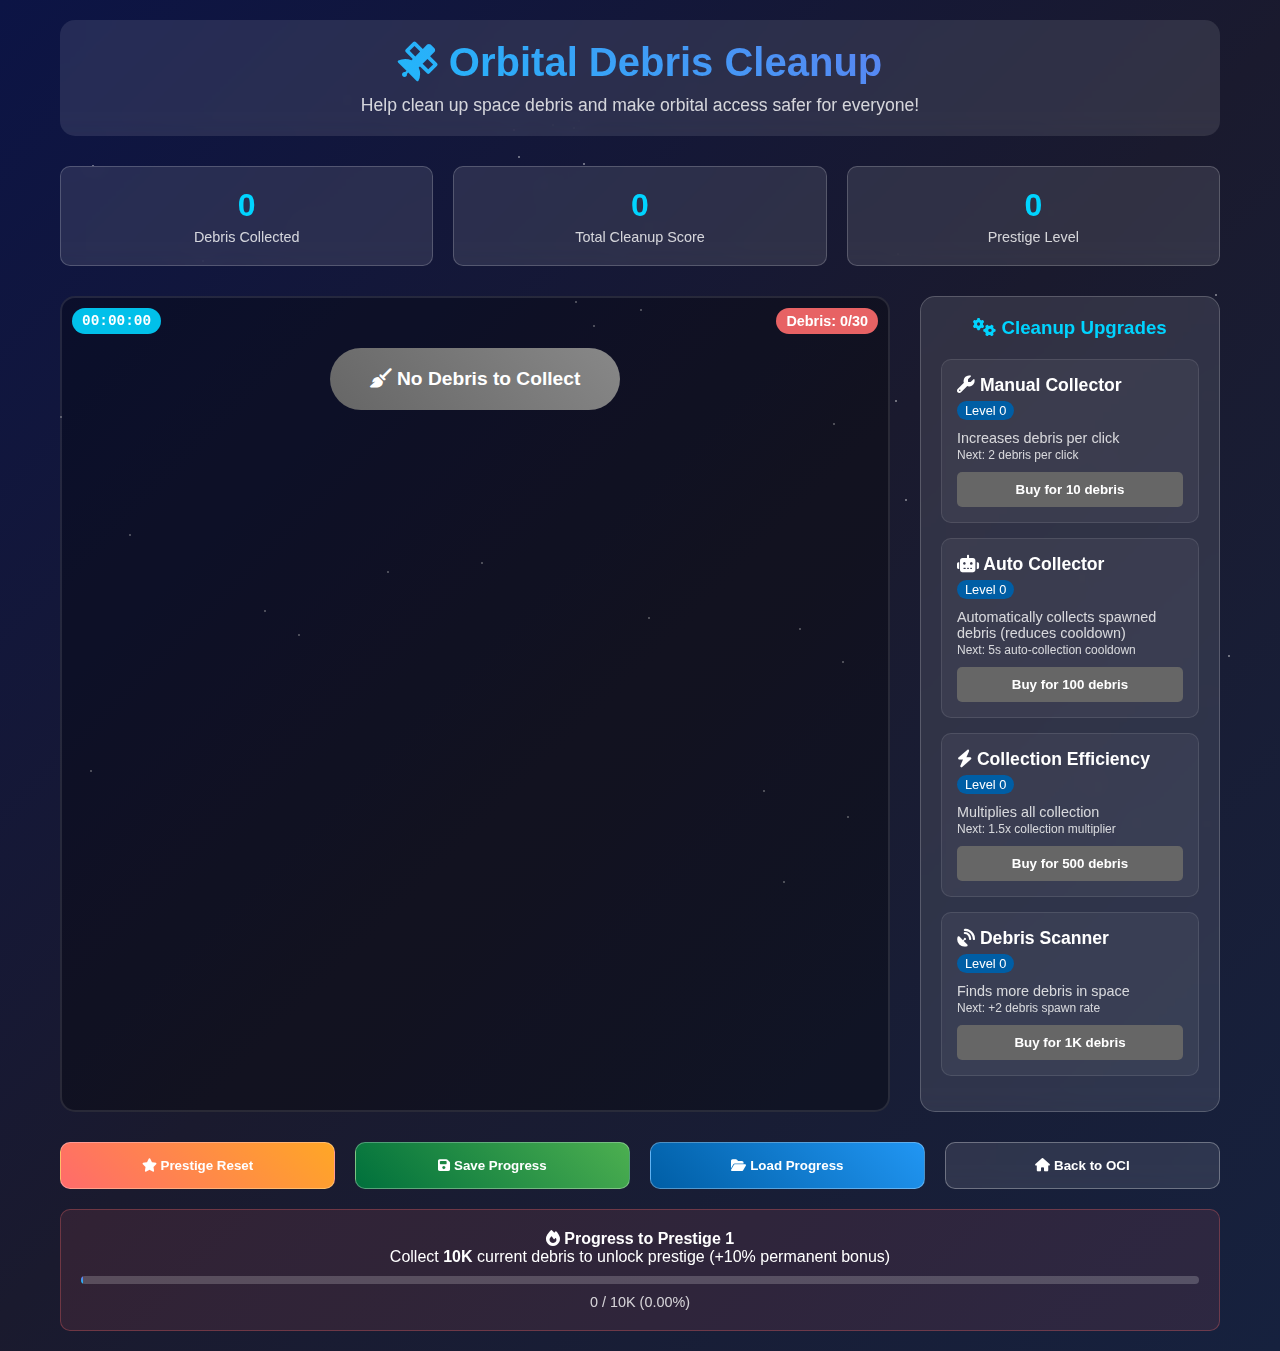
<file: fun/idle-debris.html>
<!DOCTYPE html>
<html lang="en">
  <head>
      <meta charset="UTF-8">
      <meta name="viewport" content="width=device-width, initial-scale=1.0">
      <link rel="shortcut icon" href="https://oci-development.github.io/images/oci-icon-t-white.png" type="image/png">
      <link rel="stylesheet" href="https://cdnjs.cloudflare.com/ajax/libs/font-awesome/6.5.1/css/all.min.css">
      <title>OCI | Orbital Debris Cleanup</title>
      <style>
          :root {
              --primary-color: #005ea5;
              --primary-dark: #003d75;
              --success-color: #00703c;
              --warning-color: #f47738;
              --danger-color: #d4351c;
              --text-color: #0b0c0c;
              --bg-color: #f3f2f1;
              --card-bg: #ffffff;
              --border-color: #b1b4b6;
              --space-bg: linear-gradient(135deg, #0c1445 0%, #1a1a2e 50%, #16213e 100%);
          }
  
          * {
              margin: 0;
              padding: 0;
              box-sizing: border-box;
          }
  
          body {
              font-family: -apple-system, BlinkMacSystemFont, "Segoe UI", Roboto, sans-serif;
              background: var(--space-bg);
              color: #ffffff;
              min-height: 100vh;
              overflow-x: hidden;
          }
  
          .game-container {
              max-width: 1200px;
              margin: 0 auto;
              padding: 20px;
              position: relative;
          }
  
          .header {
              text-align: center;
              margin-bottom: 30px;
              padding: 20px;
              background: rgba(255, 255, 255, 0.1);
              border-radius: 15px;
              backdrop-filter: blur(10px);
          }
  
          .header h1 {
              font-size: 2.5em;
              margin-bottom: 10px;
              background: linear-gradient(45deg, #00d4ff, #7b68ee);
              -webkit-background-clip: text;
              -webkit-text-fill-color: transparent;
              background-clip: text;
          }
  
          .header p {
              opacity: 0.8;
              font-size: 1.1em;
          }
  
          .game-stats {
              display: grid;
              grid-template-columns: repeat(auto-fit, minmax(200px, 1fr));
              gap: 20px;
              margin-bottom: 30px;
          }
  
          .stat-card {
              background: rgba(255, 255, 255, 0.1);
              padding: 20px;
              border-radius: 10px;
              text-align: center;
              backdrop-filter: blur(10px);
              border: 1px solid rgba(255, 255, 255, 0.2);
              transition: transform 0.3s ease;
          }
  
          .stat-card:hover {
              transform: translateY(-5px);
          }
  
          .stat-value {
              font-size: 2em;
              font-weight: bold;
              color: #00d4ff;
              display: block;
          }
  
          .stat-label {
              font-size: 0.9em;
              opacity: 0.8;
              margin-top: 5px;
          }
  
          .progress-bar {
              width: 100%;
              height: 8px;
              background: rgba(255, 255, 255, 0.2);
              border-radius: 4px;
              overflow: hidden;
              margin-top: 8px;
          }
  
          .progress-fill {
              height: 100%;
              background: linear-gradient(45deg, #00d4ff, #7b68ee);
              border-radius: 4px;
              transition: width 0.1s ease;
              box-shadow: 0 0 10px rgba(0, 212, 255, 0.5);
          }
  
          .game-area {
              display: grid;
              grid-template-columns: 1fr 300px;
              gap: 30px;
              margin-bottom: 30px;
          }
  
          .debris-field {
              background: rgba(0, 0, 0, 0.3);
              border-radius: 15px;
              padding: 30px;
              min-height: 400px;
              position: relative;
              overflow: hidden;
              border: 2px solid rgba(255, 255, 255, 0.1);
          }
  
          .debris-item {
              position: absolute;
              width: 30px;
              height: 30px;
              background: linear-gradient(45deg, #ff6b6b, #ee5a24);
              border-radius: 50%;
              transition: all 0.3s ease;
              animation: float 3s ease-in-out infinite;
              box-shadow: 0 0 20px rgba(255, 107, 107, 0.5);
              pointer-events: none; /* Make debris non-clickable */
          }
  
          .debris-item:hover {
              transform: scale(1.1);
              box-shadow: 0 0 25px rgba(255, 107, 107, 0.7);
          }
  
          @keyframes float {
              0%, 100% { transform: translateY(0px) rotate(0deg); }
              50% { transform: translateY(-10px) rotate(180deg); }
          }
  
          .debris-item.collected {
              animation: collect 0.5s ease-out forwards;
          }
  
          @keyframes collect {
              to {
                  transform: scale(0) rotate(360deg);
                  opacity: 0;
              }
          }
  
          .main-action {
              text-align: center;
              margin: 20px 0;
          }
  
          .collect-btn {
              background: linear-gradient(45deg, var(--primary-color), #00d4ff);
              color: white;
              border: none;
              padding: 20px 40px;
              font-size: 1.2em;
              font-weight: bold;
              border-radius: 50px;
              cursor: pointer;
              transition: all 0.3s ease;
              box-shadow: 0 5px 20px rgba(0, 212, 255, 0.3);
          }
  
          .collect-btn:hover:not(:disabled) {
              transform: translateY(-3px);
              box-shadow: 0 8px 25px rgba(0, 212, 255, 0.5);
          }
  
          .collect-btn:active:not(:disabled) {
              transform: translateY(0);
          }
  
          .collect-btn:disabled {
              background: linear-gradient(45deg, #666, #888);
              cursor: not-allowed;
              transform: none;
              box-shadow: none;
          }
  
          .debris-counter {
              position: absolute;
              top: 10px;
              right: 10px;
              background: rgba(255, 107, 107, 0.9);
              color: white;
              padding: 5px 10px;
              border-radius: 15px;
              font-weight: bold;
              font-size: 0.9em;
          }
  
          .game-clock {
              position: absolute;
              top: 10px;
              left: 10px;
              background: rgba(0, 212, 255, 0.9);
              color: white;
              padding: 5px 10px;
              border-radius: 15px;
              font-weight: bold;
              font-size: 0.9em;
              font-family: 'Courier New', monospace;
          }
  
          .debris-counter.danger {
              background: rgba(212, 53, 28, 0.9);
              animation: pulse 1s infinite;
          }
  
          @keyframes pulse {
              0%, 100% { transform: scale(1); }
              50% { transform: scale(1.1); }
          }
  
          .upgrades-panel {
              background: rgba(255, 255, 255, 0.1);
              border-radius: 15px;
              padding: 20px;
              backdrop-filter: blur(10px);
              border: 1px solid rgba(255, 255, 255, 0.2);
          }
  
          .upgrades-panel h3 {
              margin-bottom: 20px;
              text-align: center;
              color: #00d4ff;
          }
  
          .upgrade-item {
              background: rgba(255, 255, 255, 0.05);
              margin-bottom: 15px;
              padding: 15px;
              border-radius: 10px;
              border: 1px solid rgba(255, 255, 255, 0.1);
          }
  
          .upgrade-header {
              display: flex;
              justify-content: space-between;
              align-items: flex-start;
              margin-bottom: 10px;
              flex-direction: column;
          }
  
          .upgrade-name {
              font-weight: bold;
              font-size: 1.1em;
              margin-bottom: 5px;
          }
  
          .upgrade-level {
              background: var(--primary-color);
              color: white;
              padding: 2px 8px;
              border-radius: 12px;
              font-size: 0.8em;
              align-self: flex-start;
          }
  
          .upgrade-description {
              font-size: 0.9em;
              opacity: 0.8;
              margin-bottom: 10px;
          }
  
          .upgrade-btn {
              width: 100%;
              background: linear-gradient(45deg, var(--success-color), #00d4ff);
              color: white;
              border: none;
              padding: 10px;
              border-radius: 5px;
              cursor: pointer;
              font-weight: bold;
              transition: all 0.3s ease;
          }
  
          .upgrade-btn:hover {
              transform: translateY(-2px);
          }
  
          .upgrade-btn:disabled {
              background: #666;
              cursor: not-allowed;
              transform: none;
          }
  
          .controls {
              display: grid;
              grid-template-columns: repeat(auto-fit, minmax(200px, 1fr));
              gap: 20px;
              margin-top: 30px;
          }
  
          .control-btn {
              background: rgba(255, 255, 255, 0.1);
              color: white;
              border: 1px solid rgba(255, 255, 255, 0.3);
              padding: 15px 20px;
              border-radius: 10px;
              cursor: pointer;
              font-weight: bold;
              transition: all 0.3s ease;
              backdrop-filter: blur(10px);
          }
  
          .control-btn:hover {
              background: rgba(255, 255, 255, 0.2);
              transform: translateY(-2px);
          }
  
          .control-btn.prestige {
              background: linear-gradient(45deg, #ff6b6b, #ffa726);
          }
  
          .control-btn.save {
              background: linear-gradient(45deg, var(--success-color), #4caf50);
          }
  
          .control-btn.load {
              background: linear-gradient(45deg, var(--primary-color), #2196f3);
          }
  
          .prestige-info {
              background: rgba(255, 107, 107, 0.1);
              border: 1px solid rgba(255, 107, 107, 0.3);
              padding: 20px;
              border-radius: 10px;
              margin-top: 20px;
              text-align: center;
          }
  
          .file-input {
              display: none;
          }
  
          .particles {
              position: fixed;
              top: 0;
              left: 0;
              width: 100%;
              height: 100%;
              pointer-events: none;
              z-index: -1;
          }
  
          .particle {
              position: absolute;
              width: 2px;
              height: 2px;
              background: rgba(255, 255, 255, 0.5);
              border-radius: 50%;
              animation: twinkle 2s ease-in-out infinite;
          }
  
          @keyframes twinkle {
              0%, 100% { opacity: 0; transform: scale(0); }
              50% { opacity: 1; transform: scale(1); }
          }
  
          @keyframes floatUp {
              0% {
                  transform: translateY(0) scale(1);
                  opacity: 1;
              }
              100% {
                  transform: translateY(-50px) scale(1.2);
                  opacity: 0;
              }
          }
  
          @media (max-width: 768px) {
              .game-area {
                  grid-template-columns: 1fr;
                  gap: 20px;
              }
              
              .header h1 {
                  font-size: 1.8em;
              }
              
              .header p {
                  font-size: 0.9em;
              }
              
              .collect-btn {
                  padding: 15px 25px;
                  font-size: 1em;
              }
              
              .game-stats {
                  grid-template-columns: repeat(auto-fit, minmax(150px, 1fr));
                  gap: 15px;
              }
              
              .stat-value {
                  font-size: 1.5em;
              }
              
              .debris-field {
                  padding: 20px;
                  min-height: 300px;
              }
              
              .upgrades-panel {
                  padding: 15px;
              }
              
              .upgrade-item {
                  padding: 12px;
              }
              
              .controls {
                  grid-template-columns: repeat(auto-fit, minmax(150px, 1fr));
                  gap: 15px;
              }
              
              .control-btn {
                  padding: 12px 15px;
                  font-size: 0.9em;
              }
              
              .prestige-info {
                  padding: 15px;
                  margin-top: 15px;
              }
              
              .modal-content {
                  width: 95%;
                  margin: 5% auto;
                  padding: 20px;
              }
              
              .achievement-popup {
                  right: 10px;
                  top: 10px;
                  padding: 12px 15px;
                  font-size: 0.9em;
              }
          }
          
          @media (max-width: 480px) {
              .header h1 {
                  font-size: 1.5em;
              }
              
              .game-stats {
                  grid-template-columns: 1fr 1fr;
              }
              
              .collect-btn {
                  padding: 12px 20px;
                  font-size: 0.9em;
              }
              
              .debris-field {
                  padding: 15px;
                  min-height: 250px;
              }
              
              .game-clock, .debris-counter {
                  font-size: 0.8em;
                  padding: 4px 8px;
              }
              
              .controls {
                  grid-template-columns: 1fr;
              }
              
              .modal-content {
                  padding: 15px;
              }
          }
  
          .achievement-popup {
              position: fixed;
              top: 20px;
              right: 20px;
              background: linear-gradient(45deg, #4caf50, #00d4ff);
              color: white;
              padding: 15px 20px;
              border-radius: 10px;
              transform: translateX(400px);
              transition: transform 0.5s ease;
              z-index: 1000;
              box-shadow: 0 5px 20px rgba(0, 0, 0, 0.3);
          }
  
          .achievement-popup.show {
              transform: translateX(0);
          }
  
          .modal {
              display: none;
              position: fixed;
              top: 0;
              left: 0;
              width: 100%;
              height: 100%;
              background: rgba(0, 0, 0, 0.8);
              z-index: 1000;
              backdrop-filter: blur(5px);
          }
  
          .modal-content {
              background: linear-gradient(135deg, #1a1a2e, #16213e);
              margin: 10% auto;
              padding: 30px;
              border-radius: 15px;
              width: 90%;
              max-width: 500px;
              border: 1px solid rgba(255, 255, 255, 0.2);
              text-align: center;
          }
  
          .modal h3 {
              color: #00d4ff;
              margin-bottom: 20px;
          }
  
          .modal-buttons {
              display: flex;
              gap: 15px;
              justify-content: center;
              margin-top: 25px;
          }
  
          .modal-btn {
              padding: 10px 20px;
              border: none;
              border-radius: 5px;
              cursor: pointer;
              font-weight: bold;
              transition: all 0.3s ease;
          }
  
          .modal-btn.confirm {
              background: linear-gradient(45deg, #ff6b6b, #ffa726);
              color: white;
          }
  
          .modal-btn.cancel {
              background: #666;
              color: white;
          }
  
          .modal-btn:hover {
              transform: translateY(-2px);
          }
      </style>
  </head>
  <body>
      <div class="particles" id="particles"></div>
      
      <div class="game-container">
          <header class="header">
              <h1><i class="fas fa-satellite"></i> Orbital Debris Cleanup</h1>
              <p>Help clean up space debris and make orbital access safer for everyone!</p>
          </header>
  
          <div class="game-stats">
              <div class="stat-card">
                  <span class="stat-value" id="debrisCount">0</span>
                  <div class="stat-label">Debris Collected</div>
              </div>
              <div class="stat-card" id="autoCollectorCard" style="display: none;">
                  <div class="stat-label" style="margin-bottom: 10px;"><i class="fas fa-robot"></i> Auto Collector</div>
                  <div class="progress-bar">
                      <div class="progress-fill" id="autoCollectorProgress"></div>
                  </div>
                  <div class="stat-label" id="autoCollectorStatus" style="margin-top: 5px; font-size: 0.8em;">Ready</div>
              </div>
              <div class="stat-card">
                  <span class="stat-value" id="totalCleanup">0</span>
                  <div class="stat-label">Total Cleanup Score</div>
              </div>
              <div class="stat-card">
                  <span class="stat-value" id="prestigeLevel">0</span>
                  <div class="stat-label">Prestige Level</div>
              </div>
          </div>
  
          <div class="game-area">
              <div class="debris-field" id="debrisField">
                  <div class="game-clock" id="gameClock">00:00:00</div>
                  <div class="debris-counter" id="debrisCounter">Debris: 0/20</div>
                  <div class="main-action">
                      <button class="collect-btn" id="collectBtn" disabled><i class="fas fa-broom"></i> Collect Debris</button>
                  </div>
              </div>
  
              <div class="upgrades-panel">
                  <h3><i class="fas fa-cogs"></i> Cleanup Upgrades</h3>
                  <div id="upgradesList"></div>
              </div>
          </div>
  
          <div class="controls">
              <button class="control-btn prestige" id="prestigeBtn"><i class="fas fa-star"></i> Prestige Reset</button>
              <button class="control-btn save" id="saveBtn"><i class="fas fa-save"></i> Save Progress</button>
              <button class="control-btn load" id="loadBtn"><i class="fas fa-folder-open"></i> Load Progress</button>
              <button class="control-btn" onclick="location.href='/'"><i class="fas fa-home"></i> Back to OCI</button>
          </div>
  
          <div class="prestige-info" id="prestigeInfo" style="display: none;">
              <p><strong><i class="fas fa-star"></i> Ready to Prestige!</strong></p>
              <p>You can reset your progress for a <span id="prestigeBonus">0</span>% permanent bonus to debris collection!</p>
              <p style="margin-top: 10px; font-size: 0.9em; opacity: 0.8;">
                  <strong>Next prestige requirement:</strong> <span id="nextPrestigeThreshold">20,000</span> total debris collected
              </p>
          </div>
      </div>
  
      <input type="file" id="fileInput" class="file-input" accept=".ocif">
  
      <div class="achievement-popup" id="achievementPopup">
          <div id="achievementText"></div>
      </div>
  
      <!-- Kessler Syndrome Game Over Modal -->
      <div class="modal" id="kesslerModal">
          <div class="modal-content" style="border: 2px solid #d4351c; background: linear-gradient(135deg, #2d1b1b, #3d1a1a);">
              <h3 style="color: #ff6b6b;"><i class="fas fa-skull"></i> KESSLER SYNDROME</h3>
              <p style="margin: 15px 0; font-size: 1.1em;">The debris field has become too dense! Cascading collisions have made orbital space inaccessible.</p>
              <div style="background: rgba(255, 107, 107, 0.1); padding: 15px; border-radius: 10px; margin: 20px 0;">
                  <p><strong>Final Stats:</strong></p>
                  <p>• Total Debris Collected: <span id="finalDebrisCount">0</span></p>
                  <p>• Prestige Level: <span id="finalPrestigeLevel">0</span></p>
                  <p>• Time Survived: <span id="survivalTime">0</span> seconds</p>
              </div>
              <p style="font-size: 0.9em; opacity: 0.8;">In reality, Kessler Syndrome could make space exploration extremely dangerous. Your mission to clean up orbital debris is more important than ever!</p>
              <div class="modal-buttons">
                  <button class="modal-btn confirm" id="restartGame"><i class="fas fa-redo"></i> Restart Mission</button>
                  <button class="modal-btn cancel" onclick="location.href='/'"><i class="fas fa-home"></i> Return to OCI</button>
              </div>
          </div>
      </div>
  
      <!-- Prestige Confirmation Modal -->
      <div class="modal" id="prestigeModal">
          <div class="modal-content">
              <h3><i class="fas fa-star"></i> Prestige Reset</h3>
              <p>Are you sure you want to prestige? This will:</p>
              <ul style="text-align: left; margin: 15px 0;">
                  <li>Reset all your debris and upgrades</li>
                  <li>Give you a permanent <span id="modalPrestigeBonus">0</span>% collection bonus</li>
                  <li>Increase your prestige level</li>
              </ul>
              <div class="modal-buttons">
                  <button class="modal-btn confirm" id="confirmPrestige">Yes, Prestige!</button>
                  <button class="modal-btn cancel" id="cancelPrestige">Cancel</button>
              </div>
          </div>
      </div>
  
      <script>
          let gameState = {
              debris: 0,
              totalDebris: 0,
              prestigeLevel: 0,
              prestigeBonus: 0,
              spawnedDebris: 0,
              maxDebrisLimit: 30,
              gameStartTime: Date.now(),
              lastAutoCollect: 0,
              autoCollectorCooldown: 0,
              autoCollectorMaxCooldown: 0,
              upgrades: {
                  collector: { level: 0, baseCost: 10, multiplier: 1.5 },
                  autoCollector: { level: 0, baseCost: 100, multiplier: 2 },
                  efficiency: { level: 0, baseCost: 500, multiplier: 2.5 },
                  scanner: { level: 0, baseCost: 1000, multiplier: 3 }
              },
              achievements: new Set(),
              lastSave: Date.now(),
              gameOver: false
          };
  
          const upgradeDefinitions = {
              collector: {
                  name: "Manual Collector",
                  description: "Increases debris per click",
                  effect: (level) => 1 + level,
                  icon: "fas fa-wrench"
              },
              autoCollector: {
                  name: "Auto Collector",
                  description: "Automatically collects spawned debris (reduces cooldown)",
                  effect: (level) => Math.max(1, 6 - level),
                  icon: "fas fa-robot"
              },
              efficiency: {
                  name: "Collection Efficiency",
                  description: "Multiplies all collection",
                  effect: (level) => 1 + (level * 0.5),
                  icon: "fas fa-bolt"
              },
              scanner: {
                  name: "Debris Scanner",
                  description: "Finds more debris in space",
                  effect: (level) => level * 2,
                  icon: "fas fa-satellite-dish"
              }
          };
  
          const achievements = {
              firstDebris: { name: "First Cleanup", description: "Collect your first piece of debris", threshold: 1 },
              hundred: { name: "Century Cleaner", description: "Collect 100 pieces of debris", threshold: 100 },
              thousand: { name: "Millennium Cleaner", description: "Collect 1,000 pieces of debris", threshold: 1000 },
              tenThousand: { name: "Space Janitor", description: "Collect 10,000 pieces of debris", threshold: 10000 },
              hundredThousand: { name: "Orbital Guardian", description: "Collect 100,000 pieces of debris", threshold: 100000 },
              firstUpgrade: { name: "Getting Better", description: "Purchase your first upgrade", threshold: 1 },
              firstPrestige: { name: "Rising Star", description: "Prestige for the first time", threshold: 1 }
          };
  
          function initGame() {
              loadGame();
              createParticles();
              updateDisplay();
              renderUpgrades();
              
              window.gameInterval = setInterval(autoCollect, 100);
              window.displayInterval = setInterval(updateDisplay, 100);
              window.spawnInterval = setInterval(spawnDebris, 2000);
              
              document.getElementById('collectBtn').addEventListener('click', collectDebris);
              document.getElementById('prestigeBtn').addEventListener('click', showPrestigeModal);
              document.getElementById('saveBtn').addEventListener('click', saveGame);
              document.getElementById('loadBtn').addEventListener('click', () => document.getElementById('fileInput').click());
              document.getElementById('fileInput').addEventListener('change', loadGameFromFile);
              document.getElementById('confirmPrestige').addEventListener('click', prestige);
              document.getElementById('cancelPrestige').addEventListener('click', hidePrestigeModal);
              document.getElementById('restartGame').addEventListener('click', restartGame);
          }
  
          function collectDebris() {
              if (gameState.spawnedDebris <= 0 || gameState.gameOver) return;
              
              const debrisItems = document.querySelectorAll('.debris-item:not(.collected)');
              if (debrisItems.length > 0 && gameState.spawnedDebris > 0) {
                  const firstDebris = debrisItems[0];
                  firstDebris.classList.add('collected');
                  
                  gameState.spawnedDebris = Math.max(0, gameState.spawnedDebris - 1);
                  
                  setTimeout(() => {
                      if (firstDebris.parentNode) {
                          firstDebris.remove();
                      }
                  }, 500);
                  
                  const baseAmount = upgradeDefinitions.collector.effect(gameState.upgrades.collector.level);
                  const efficiency = upgradeDefinitions.efficiency.effect(gameState.upgrades.efficiency.level);
                  const prestigeMultiplier = 1 + (gameState.prestigeBonus / 100);
                  const amount = Math.floor(baseAmount * efficiency * prestigeMultiplier);
                  
                  gameState.debris += amount;
                  gameState.totalDebris += amount;
                  
                  createCollectionEffect();
                  checkAchievements();
                  showCollectionFeedback(amount);
                  updateCollectButton();
                  updateDebrisCounter();
              }
          }
  
          function autoCollect() {
              if (gameState.gameOver) return;
              
              const currentTime = Date.now();
              const autoCollectorLevel = gameState.upgrades.autoCollector.level;
              
              if (autoCollectorLevel > 0 && gameState.spawnedDebris > 0) {
                  const cooldownSeconds = upgradeDefinitions.autoCollector.effect(autoCollectorLevel);
                  const cooldownMs = cooldownSeconds * 1000;
                  gameState.autoCollectorMaxCooldown = cooldownMs;
                  
                  const timeSinceLastCollect = currentTime - gameState.lastAutoCollect;
                  gameState.autoCollectorCooldown = Math.max(0, cooldownMs - timeSinceLastCollect);
                  
                  if (timeSinceLastCollect >= cooldownMs) {
                      const debrisItems = document.querySelectorAll('.debris-item:not(.collected)');
                      if (debrisItems.length > 0 && gameState.spawnedDebris > 0) {
                          const randomDebris = debrisItems[Math.floor(Math.random() * debrisItems.length)];
                          randomDebris.classList.add('collected');
                          
                          gameState.spawnedDebris = Math.max(0, gameState.spawnedDebris - 1);
                          
                          setTimeout(() => {
                              if (randomDebris.parentNode) {
                                  randomDebris.remove();
                              }
                          }, 500);
                          
                          const efficiency = upgradeDefinitions.efficiency.effect(gameState.upgrades.efficiency.level);
                          const prestigeMultiplier = 1 + (gameState.prestigeBonus / 100);
                          const amount = Math.floor(1 * efficiency * prestigeMultiplier);
                          
                          gameState.debris += amount;
                          gameState.totalDebris += amount;
                          
                          gameState.lastAutoCollect = currentTime;
                          gameState.autoCollectorCooldown = cooldownMs;
                          
                          checkAchievements();
                      }
                  }
              } else if (autoCollectorLevel > 0) {
                  const cooldownSeconds = upgradeDefinitions.autoCollector.effect(autoCollectorLevel);
                  const cooldownMs = cooldownSeconds * 1000;
                  gameState.autoCollectorMaxCooldown = cooldownMs;
                  
                  const timeSinceLastCollect = currentTime - gameState.lastAutoCollect;
                  gameState.autoCollectorCooldown = Math.max(0, cooldownMs - timeSinceLastCollect);
              } else {
                  gameState.autoCollectorCooldown = 0;
                  gameState.autoCollectorMaxCooldown = 0;
              }
          }
  
          function updateDisplay() {
              if (gameState.gameOver) return;
              
              document.getElementById('debrisCount').textContent = formatNumber(Math.floor(gameState.debris));
              document.getElementById('totalCleanup').textContent = formatNumber(Math.floor(gameState.totalDebris));
              document.getElementById('prestigeLevel').textContent = gameState.prestigeLevel;
              
              updateAutoCollectorProgress();
              updateGameClock();
              updateDebrisCounter();
              updateCollectButton();
              updateUpgradeButtons();
              
              const prestigeThreshold = 10000 * Math.pow(2, gameState.prestigeLevel);
              const nextPrestigeThreshold = 10000 * Math.pow(2, gameState.prestigeLevel + 1);
              
              document.getElementById('prestigeInfo').style.display = 'block';
              
              const progressPercent = Math.min(100, (gameState.debris / prestigeThreshold * 100));
              const displayPercent = progressPercent < 0.1 ? progressPercent.toFixed(2) : progressPercent.toFixed(1);
              const nextBonus = calculatePrestigeBonus();
              
              if (gameState.debris >= prestigeThreshold) {
                  document.getElementById('modalPrestigeBonus').textContent = nextBonus;
                  document.getElementById('nextPrestigeThreshold').textContent = formatNumber(nextPrestigeThreshold);
                  
                  const prestigeInfoElement = document.getElementById('prestigeInfo');
                  prestigeInfoElement.innerHTML = `
                      <p><strong><i class="fas fa-star"></i> Ready to Prestige!</strong></p>
                      <p>You can reset your progress for a <span style="color: #00d4ff; font-weight: bold;">${nextBonus}%</span> permanent bonus to debris collection!</p>
                      <div style="background: rgba(255, 255, 255, 0.2); border-radius: 10px; overflow: hidden; margin: 10px 0;">
                          <div style="background: linear-gradient(45deg, #00ff00, #32cd32); height: 8px; width: 100%; transition: width 0.3s ease; box-shadow: 0 0 15px rgba(0, 255, 0, 0.5);"></div>
                      </div>
                      <p style="font-size: 0.9em; opacity: 0.8;"><strong>Next prestige requirement:</strong> ${formatNumber(nextPrestigeThreshold)} current debris</p>
                  `;
              } else {
                  const prestigeInfoElement = document.getElementById('prestigeInfo');
                  prestigeInfoElement.innerHTML = `
                      <p><strong><i class="fas fa-fire"></i> Progress to Prestige ${gameState.prestigeLevel + 1}</strong></p>
                      <p>Collect <strong>${formatNumber(prestigeThreshold)}</strong> current debris to unlock prestige (+${nextBonus}% permanent bonus)</p>
                      <div style="background: rgba(255, 255, 255, 0.2); border-radius: 10px; overflow: hidden; margin: 10px 0;">
                          <div style="background: linear-gradient(45deg, #00d4ff, #7b68ee); height: 8px; width: ${progressPercent}%; transition: width 0.3s ease; min-width: 2px;"></div>
                      </div>
                      <p style="font-size: 0.9em; opacity: 0.8;">${formatNumber(gameState.debris)} / ${formatNumber(prestigeThreshold)} (${displayPercent}%)</p>
                  `;
              }
          }
  
          function updateGameClock() {
              const currentTime = Date.now();
              const elapsedTime = Math.floor((currentTime - gameState.gameStartTime) / 1000);
              
              const hours = Math.floor(elapsedTime / 3600);
              const minutes = Math.floor((elapsedTime % 3600) / 60);
              const seconds = elapsedTime % 60;
              
              const timeString = `${hours.toString().padStart(2, '0')}:${minutes.toString().padStart(2, '0')}:${seconds.toString().padStart(2, '0')}`;
              document.getElementById('gameClock').textContent = timeString;
          }
  
          function updateDebrisCounter() {
              const counter = document.getElementById('debrisCounter');
              const current = Math.max(0, gameState.spawnedDebris);
              const max = gameState.maxDebrisLimit;
              
              counter.textContent = `Debris: ${current}/${max}`;
              
              if (current >= max * 0.8) {
                  counter.classList.add('danger');
              } else {
                  counter.classList.remove('danger');
              }
          }
  
          function updateCollectButton() {
              const button = document.getElementById('collectBtn');
              if (gameState.gameOver) {
                  button.disabled = true;
                  button.innerHTML = '<i class="fas fa-skull"></i> Game Over - Kessler Syndrome';
              } else if (gameState.spawnedDebris > 0) {
                  button.disabled = false;
                  button.innerHTML = `<i class="fas fa-broom"></i> Collect Debris (${Math.max(0, gameState.spawnedDebris)} available)`;
              } else {
                  button.disabled = true;
                  button.innerHTML = '<i class="fas fa-broom"></i> No Debris to Collect';
              }
          }
  
          function updateUpgradeButtons() {
              Object.keys(gameState.upgrades).forEach(upgradeKey => {
                  const cost = calculateUpgradeCost(upgradeKey);
                  const button = document.querySelector(`[onclick="purchaseUpgrade('${upgradeKey}')"]`);
                  if (button) {
                      if (gameState.debris >= cost) {
                          button.disabled = false;
                          button.textContent = `Buy for ${formatNumber(cost)} debris`;
                      } else {
                          button.disabled = true;
                          button.textContent = `Buy for ${formatNumber(cost)} debris`;
                      }
                  }
              });
          }
  
          function renderUpgrades() {
              const container = document.getElementById('upgradesList');
              container.innerHTML = '';
              
              Object.keys(gameState.upgrades).forEach(upgradeKey => {
                  const upgrade = gameState.upgrades[upgradeKey];
                  const definition = upgradeDefinitions[upgradeKey];
                  const cost = calculateUpgradeCost(upgradeKey);
                  
                  let effectDescription = '';
                  const currentEffect = upgradeDefinitions[upgradeKey].effect(upgrade.level);
                  const nextEffect = upgradeDefinitions[upgradeKey].effect(upgrade.level + 1);
                  
                  switch(upgradeKey) {
                      case 'collector':
                          effectDescription = upgrade.level > 0 ? 
                              `<br><small>Current: ${currentEffect} debris per click → Next: ${nextEffect}</small>` :
                              `<br><small>Next: ${nextEffect} debris per click</small>`;
                          break;
                      case 'autoCollector':
                          effectDescription = upgrade.level > 0 ? 
                              `<br><small>Current: ${currentEffect}s cooldown → Next: ${nextEffect}s</small>` :
                              `<br><small>Next: ${nextEffect}s auto-collection cooldown</small>`;
                          break;
                      case 'efficiency':
                          effectDescription = upgrade.level > 0 ? 
                              `<br><small>Current: ${(currentEffect).toFixed(1)}x multiplier → Next: ${(nextEffect).toFixed(1)}x</small>` :
                              `<br><small>Next: ${(nextEffect).toFixed(1)}x collection multiplier</small>`;
                          break;
                      case 'scanner':
                          effectDescription = upgrade.level > 0 ? 
                              `<br><small>Current: +${currentEffect} spawn rate → Next: +${nextEffect}</small>` :
                              `<br><small>Next: +${nextEffect} debris spawn rate</small>`;
                          break;
                  }
                  
                  const upgradeDiv = document.createElement('div');
                  upgradeDiv.className = 'upgrade-item';
                  
                  upgradeDiv.innerHTML = `
                      <div class="upgrade-header">
                          <span class="upgrade-name"><i class="${definition.icon}"></i> ${definition.name}</span>
                          <span class="upgrade-level">Level ${upgrade.level}</span>
                      </div>
                      <div class="upgrade-description">
                          ${definition.description}
                          ${effectDescription}
                      </div>
                      <button class="upgrade-btn" onclick="purchaseUpgrade('${upgradeKey}')" 
                              ${gameState.debris < cost ? 'disabled' : ''}>
                          Buy for ${formatNumber(cost)} debris
                      </button>
                  `;
                  
                  container.appendChild(upgradeDiv);
              });
          }
  
          function purchaseUpgrade(upgradeKey) {
              const cost = calculateUpgradeCost(upgradeKey);
              if (gameState.debris >= cost) {
                  gameState.debris -= cost;
                  gameState.upgrades[upgradeKey].level++;
                  renderUpgrades();
                  checkAchievements();
                  
                  const definition = upgradeDefinitions[upgradeKey];
                  showAchievement(`<i class="${definition.icon}"></i> Upgrade Purchased!`, `${definition.name} is now level ${gameState.upgrades[upgradeKey].level}`);
              }
          }
  
          function calculateUpgradeCost(upgradeKey) {
              const upgrade = gameState.upgrades[upgradeKey];
              return Math.floor(upgrade.baseCost * Math.pow(upgrade.multiplier, upgrade.level));
          }
  
          function calculatePrestigeBonus() {
              const baseBonus = 10;
              const prestigeMultiplier = gameState.prestigeLevel * 5;
              return baseBonus + prestigeMultiplier;
          }
  
          function showPrestigeModal() {
              const prestigeThreshold = 10000 * Math.pow(2, gameState.prestigeLevel);
              if (gameState.debris >= prestigeThreshold) {
                  document.getElementById('prestigeModal').style.display = 'block';
              }
          }
  
          function hidePrestigeModal() {
              document.getElementById('prestigeModal').style.display = 'none';
          }
  
          function prestige() {
              const bonus = calculatePrestigeBonus();
              gameState.prestigeBonus += bonus;
              gameState.prestigeLevel++;
              
              gameState.debris = 0;
              gameState.totalDebris = 0;
              gameState.autoCollectorCooldown = 0;
              gameState.autoCollectorMaxCooldown = 0;
              gameState.lastAutoCollect = 0;
              Object.keys(gameState.upgrades).forEach(key => {
                  gameState.upgrades[key].level = 0;
              });
              
              hidePrestigeModal();
              renderUpgrades();
              showAchievement("Prestige Achieved!", `+${bonus}% permanent bonus!`);
              checkAchievements();
          }
  
          function createCollectionEffect() {
              const btn = document.getElementById('collectBtn');
              btn.style.transform = 'scale(0.95)';
              setTimeout(() => {
                  btn.style.transform = 'scale(1)';
              }, 100);
          }
  
          function showCollectionFeedback(amount) {
              const btn = document.getElementById('collectBtn');
              const feedback = document.createElement('div');
              feedback.textContent = `+${formatNumber(amount)}`;
              feedback.style.cssText = `
                  position: absolute;
                  color: #00d4ff;
                  font-weight: bold;
                  font-size: 1.2em;
                  pointer-events: none;
                  z-index: 1000;
                  animation: floatUp 1s ease-out forwards;
              `;
              
              const rect = btn.getBoundingClientRect();
              feedback.style.left = (rect.left + rect.width/2) + 'px';
              feedback.style.top = (rect.top - 10) + 'px';
              
              document.body.appendChild(feedback);
              
              setTimeout(() => {
                  if (feedback.parentNode) {
                      feedback.parentNode.removeChild(feedback);
                  }
              }, 1000);
          }
  
          function spawnDebris() {
              if (gameState.gameOver) return;
              
              let spawnChance = 0.4;
              const autoCollectorLevel = gameState.upgrades.autoCollector.level;
              const scannerLevel = gameState.upgrades.scanner.level;
              
              spawnChance += (autoCollectorLevel * 0.1) + (scannerLevel * 0.05);
              spawnChance = Math.min(spawnChance, 0.8);
              
              if (Math.random() < spawnChance) {
                  const field = document.getElementById('debrisField');
                  const debris = document.createElement('div');
                  debris.className = 'debris-item';
                  debris.style.left = Math.random() * (field.offsetWidth - 30) + 'px';
                  debris.style.top = Math.random() * (field.offsetHeight - 100) + 60 + 'px';
                  debris.style.animationDelay = Math.random() * 2 + 's';
                  
                  field.appendChild(debris);
                  gameState.spawnedDebris++;
                  
                  if (gameState.spawnedDebris >= gameState.maxDebrisLimit) {
                      triggerKesslerSyndrome();
                  }
              }
          }
  
          function triggerKesslerSyndrome() {
              gameState.gameOver = true;
              
              clearInterval(window.gameInterval);
              clearInterval(window.displayInterval);
              clearInterval(window.spawnInterval);
              
              const collectBtn = document.getElementById('collectBtn');
              if (collectBtn) {
                  collectBtn.disabled = true;
                  collectBtn.innerHTML = '<i class="fas fa-skull"></i> Game Over - Kessler Syndrome';
              }
              
              setTimeout(() => {
                  showKesslerSyndromeModal();
              }, 1000);
          }
  
          function showKesslerSyndromeModal() {
              document.getElementById('finalDebrisCount').textContent = formatNumber(Math.floor(gameState.totalDebris));
              document.getElementById('finalPrestigeLevel').textContent = gameState.prestigeLevel;
              
              const survivalTime = Math.floor((Date.now() - gameState.lastSave) / 1000);
              document.getElementById('survivalTime').textContent = survivalTime;
              
              document.getElementById('kesslerModal').style.display = 'block';
          }
  
          function restartGame() {
              const preservedPrestige = gameState.prestigeLevel;
              const preservedBonus = gameState.prestigeBonus;
              
              gameState = {
                  debris: 0,
                  totalDebris: 0,
                  prestigeLevel: preservedPrestige,
                  prestigeBonus: preservedBonus,
                  spawnedDebris: 0,
                  maxDebrisLimit: 20 + (preservedPrestige * 5),
                  gameStartTime: Date.now(),
                  lastAutoCollect: 0,
                  autoCollectorCooldown: 0,
                  autoCollectorMaxCooldown: 0,
                  upgrades: {
                      collector: { level: 0, baseCost: 10, multiplier: 1.5 },
                      autoCollector: { level: 0, baseCost: 100, multiplier: 2 },
                      efficiency: { level: 0, baseCost: 500, multiplier: 2.5 },
                      scanner: { level: 0, baseCost: 1000, multiplier: 3 }
                  },
                  achievements: gameState.achievements,
                  lastSave: Date.now(),
                  gameOver: false
              };
              
              const debrisItems = document.querySelectorAll('.debris-item');
              debrisItems.forEach(item => item.remove());
              
              document.getElementById('kesslerModal').style.display = 'none';
              
              window.gameInterval = setInterval(autoCollect, 100);
              window.displayInterval = setInterval(updateDisplay, 100);
              window.spawnInterval = setInterval(spawnDebris, 2000);
              
              renderUpgrades();
              updateDisplay();
              
              showAchievement("Mission Restarted!", `Debris limit increased to ${gameState.maxDebrisLimit} pieces!`);
          }
  
          function createParticles() {
              const particlesContainer = document.getElementById('particles');
              for (let i = 0; i < 50; i++) {
                  const particle = document.createElement('div');
                  particle.className = 'particle';
                  particle.style.left = Math.random() * 100 + '%';
                  particle.style.top = Math.random() * 100 + '%';
                  particle.style.animationDelay = Math.random() * 2 + 's';
                  particle.style.animationDuration = (2 + Math.random() * 3) + 's';
                  particlesContainer.appendChild(particle);
              }
          }
  
          function checkAchievements() {
              Object.keys(achievements).forEach(key => {
                  if (!gameState.achievements.has(key)) {
                      const achievement = achievements[key];
                      let unlocked = false;
                      
                      switch (key) {
                          case 'firstDebris':
                          case 'hundred':
                          case 'thousand':
                          case 'tenThousand':
                          case 'hundredThousand':
                              unlocked = gameState.totalDebris >= achievement.threshold;
                              break;
                          case 'firstUpgrade':
                              unlocked = Object.values(gameState.upgrades).some(u => u.level >= 1);
                              break;
                          case 'firstPrestige':
                              unlocked = gameState.prestigeLevel >= 1;
                              break;
                      }
                      
                      if (unlocked) {
                          gameState.achievements.add(key);
                          showAchievement(achievement.name, achievement.description);
                      }
                  }
              });
          }
  
          function showAchievement(title, description) {
              const popup = document.getElementById('achievementPopup');
              document.getElementById('achievementText').innerHTML = `
                  <strong><i class="fas fa-trophy"></i> ${title}</strong><br>
                  ${description}
              `;
              
              popup.classList.add('show');
              setTimeout(() => {
                  popup.classList.remove('show');
              }, 4000);
          }
  
          function saveGame() {
              const saveData = {
                  ...gameState,
                  achievements: Array.from(gameState.achievements),
                  timestamp: Date.now()
              };
              
              const encrypted = btoa(JSON.stringify(saveData)).split('').reverse().join('');
              
              const blob = new Blob([encrypted], { type: 'application/octet-stream' });
              const url = URL.createObjectURL(blob);
              const a = document.createElement('a');
              a.href = url;
              a.download = `orbital-debris-save-${new Date().getTime()}.ocif`;
              a.click();
              URL.revokeObjectURL(url);
              
              showAchievement("Game Saved!", "Your progress has been saved to file.");
          }
  
          function loadGameFromFile(event) {
              const file = event.target.files[0];
              if (!file) return;
              
              const reader = new FileReader();
              reader.onload = function(e) {
                  try {
                      const decrypted = atob(e.target.result.split('').reverse().join(''));
                      const saveData = JSON.parse(decrypted);
                      
                      if (window.gameInterval) clearInterval(window.gameInterval);
                      if (window.displayInterval) clearInterval(window.displayInterval);
                      if (window.spawnInterval) clearInterval(window.spawnInterval);
                      
                      const debrisItems = document.querySelectorAll('.debris-item');
                      debrisItems.forEach(item => item.remove());
                      
                      gameState = {
                          debris: saveData.debris || 0,
                          totalDebris: saveData.totalDebris || 0,
                          prestigeLevel: saveData.prestigeLevel || 0,
                          prestigeBonus: saveData.prestigeBonus || 0,
                          spawnedDebris: 0,
                          maxDebrisLimit: saveData.maxDebrisLimit || (20 + ((saveData.prestigeLevel || 0) * 5)),
                          gameStartTime: Date.now(),
                          lastAutoCollect: Date.now(),
                          autoCollectorCooldown: 0,
                          autoCollectorMaxCooldown: 0,
                          upgrades: saveData.upgrades || {
                              collector: { level: 0, baseCost: 10, multiplier: 1.5 },
                              autoCollector: { level: 0, baseCost: 100, multiplier: 2 },
                              efficiency: { level: 0, baseCost: 500, multiplier: 2.5 },
                              scanner: { level: 0, baseCost: 1000, multiplier: 3 }
                          },
                          achievements: new Set(saveData.achievements || []),
                          lastSave: Date.now(),
                          gameOver: false
                      };
                      
                      window.gameInterval = setInterval(autoCollect, 100);
                      window.displayInterval = setInterval(updateDisplay, 100);
                      window.spawnInterval = setInterval(spawnDebris, 2000);
                      
                      updateDisplay();
                      renderUpgrades();
                      updateCollectButton();
                      updateDebrisCounter();
                      
                      document.getElementById('kesslerModal').style.display = 'none';
                      document.getElementById('prestigeModal').style.display = 'none';
                      
                      showAchievement("Game Loaded!", "Your progress has been restored and game restarted.");
                  } catch (error) {
                      console.error("Load game error:", error);
                      alert("Failed to load save file. The file may be corrupted or from an incompatible version.");
                  }
              };
              reader.readAsText(file);
              
              event.target.value = '';
          }
  
          function loadGame() {
          }
  
          function formatNumber(num, decimals = 0) {
              if (num >= 1e12) return (num / 1e12).toFixed(decimals) + 'T';
              if (num >= 1e9) return (num / 1e9).toFixed(decimals) + 'B';
              if (num >= 1e6) return (num / 1e6).toFixed(decimals) + 'M';
              if (num >= 1e3) return (num / 1e3).toFixed(decimals) + 'K';
              return num.toFixed(decimals);
          }
  
          document.addEventListener('DOMContentLoaded', initGame);
  
          window.addEventListener('click', function(event) {
              const prestigeModal = document.getElementById('prestigeModal');
              const kesslerModal = document.getElementById('kesslerModal');
              
              if (event.target === prestigeModal) {
                  hidePrestigeModal();
              }
          });
  
          function updateAutoCollectorProgress() {
              const autoCollectorCard = document.getElementById('autoCollectorCard');
              const progressFill = document.getElementById('autoCollectorProgress');
              const statusText = document.getElementById('autoCollectorStatus');
              
              if (gameState.upgrades.autoCollector.level > 0) {
                  autoCollectorCard.style.display = 'block';
                  
                  if (gameState.autoCollectorCooldown > 0) {
                      const progress = 1 - (gameState.autoCollectorCooldown / gameState.autoCollectorMaxCooldown);
                      progressFill.style.width = (progress * 100) + '%';
                      statusText.textContent = `Cooldown: ${(gameState.autoCollectorCooldown / 1000).toFixed(1)}s`;
                  } else {
                      progressFill.style.width = '100%';
                      statusText.textContent = 'Ready';
                  }
              } else {
                  autoCollectorCard.style.display = 'none';
              }
          }
      </script>
  </body>
</html>
</file>
